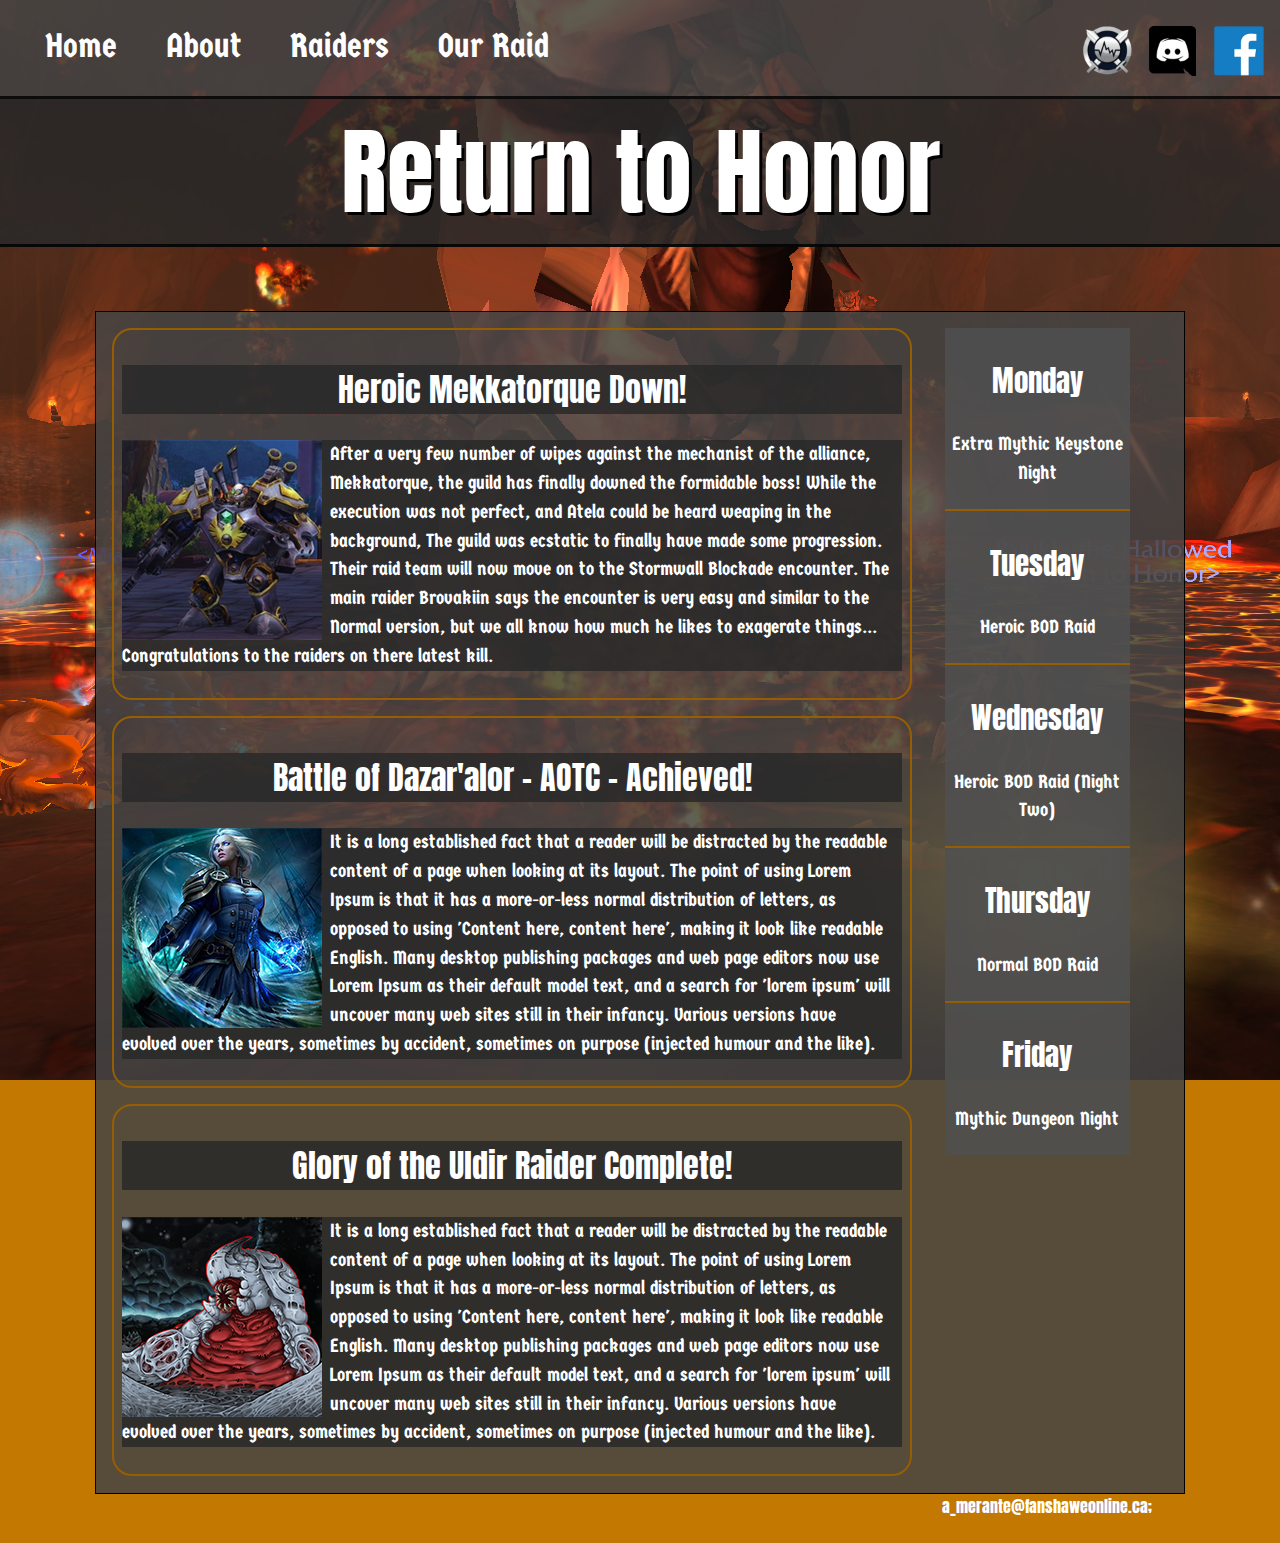
<file: Index.html>
<!DOCTYPE html>
<html>
    <head>

        <meta charset="utf-8" />
        <meta name="viewport" content="width=device-width, initial-scale=1.0" />
        <link href="CSS/main.css" rel="stylesheet" media="screen" />
        <link href="https://fonts.googleapis.com/css?family=Anton|Germania+One" rel="stylesheet">
        <!--[if lt IE 9]>
        <script src="http://html5shiv.googlecode.com/svn/trunk/html5.js"></script>
        <![endif]-->
        <title>Return To Honor</title>
    </head>
    <body>
        <div id="Navigation">

            <ul id="LeftNav">
                <li><a href="Index.html">Home</a></li>
                <li><a href="About.html">About</a></li>
                <li><a href="Raiders.html">Raiders</a></li>
                <li><a href="Raid.html">Our Raid</a></li>
            </ul>
            <ul id="RightNav">
                <li><a href="https://www.facebook.com/groups/323558867746202/"><img src="images/facebook.png" alt="Facebook Page" width="50px" height="50px"></a></li>
                <li><a href="https://discord.gg/Bcyc39p"><img src="images/disc.png" alt="Discord" width="50px" height="50px" ></a></li>
                <li><a href="https://www.warcraftlogs.com/guild/us/thrall/return%20to%20honor"><img src="images/log.png" alt="Warcraft Logs" width="50px" height="50px" ></a></li>
            </ul>
        </div>
        <div id="Header">  
            <h1>Return to Honor</h1>
        </div>
        <div id="Wrap">
            
            <div id="News">
                <div class="Section">
                    <h2>Heroic Mekkatorque Down!</h2>
                    <p><img src="images/Mekka.png">After a very few number of wipes against the mechanist of the alliance, Mekkatorque, the guild has finally downed the formidable boss! While the execution was not perfect, and Atela could be heard weaping in the background, The guild was ecstatic to finally have made some progression. Their raid team will now move on to the Stormwall Blockade encounter. The main raider Brovakiin says the encounter is very easy and similar to the Normal version, but we all know how much he likes to exagerate things... Congratulations to the raiders on there latest kill.</p>
                </div>
                <div class="Section">
                    <h2>Battle of Dazar'alor - AOTC - Achieved!</h2>
                    <p><img src="images/Jaina.png">It is a long established fact that a reader will be distracted by the readable content of a page when looking at its layout. The point of using Lorem Ipsum is that it has a more-or-less normal distribution of letters, as opposed to using 'Content here, content here', making it look like readable English. Many desktop publishing packages and web page editors now use Lorem Ipsum as their default model text, and a search for 'lorem ipsum' will uncover many web sites still in their infancy. Various versions have evolved over the years, sometimes by accident, sometimes on purpose (injected humour and the like).</p>
                </div>
                <div class="Section">
                    <h2>Glory of the Uldir Raider Complete!</h2>
                    <p><img src="images/ghuun.png">It is a long established fact that a reader will be distracted by the readable content of a page when looking at its layout. The point of using Lorem Ipsum is that it has a more-or-less normal distribution of letters, as opposed to using 'Content here, content here', making it look like readable English. Many desktop publishing packages and web page editors now use Lorem Ipsum as their default model text, and a search for 'lorem ipsum' will uncover many web sites still in their infancy. Various versions have evolved over the years, sometimes by accident, sometimes on purpose (injected humour and the like).</p>
                </div>
            </div>
        
            <div id="Events">
                <ul>
                    <li><h3>Monday</h3><p>Extra Mythic Keystone Night</p></li>
                    <li><h3>Tuesday</h3><p>Heroic BOD Raid</p></li>
                    <li><h3>Wednesday</h3><p>Heroic BOD Raid (Night Two)</p></li>
                    <li><h3>Thursday</h3><p>Normal BOD Raid</p></li>
                    <li><h3>Friday</h3><p>Mythic Dungeon Night</p></li>
                </ul>
            </div>
        </div>
        
        <div id="Footer">
            <a href="mailto:a_merante@fanshaweonline.ca">a_merante@fanshaweonline.ca</a>;
        </div>
    </body>
</html>
</file>
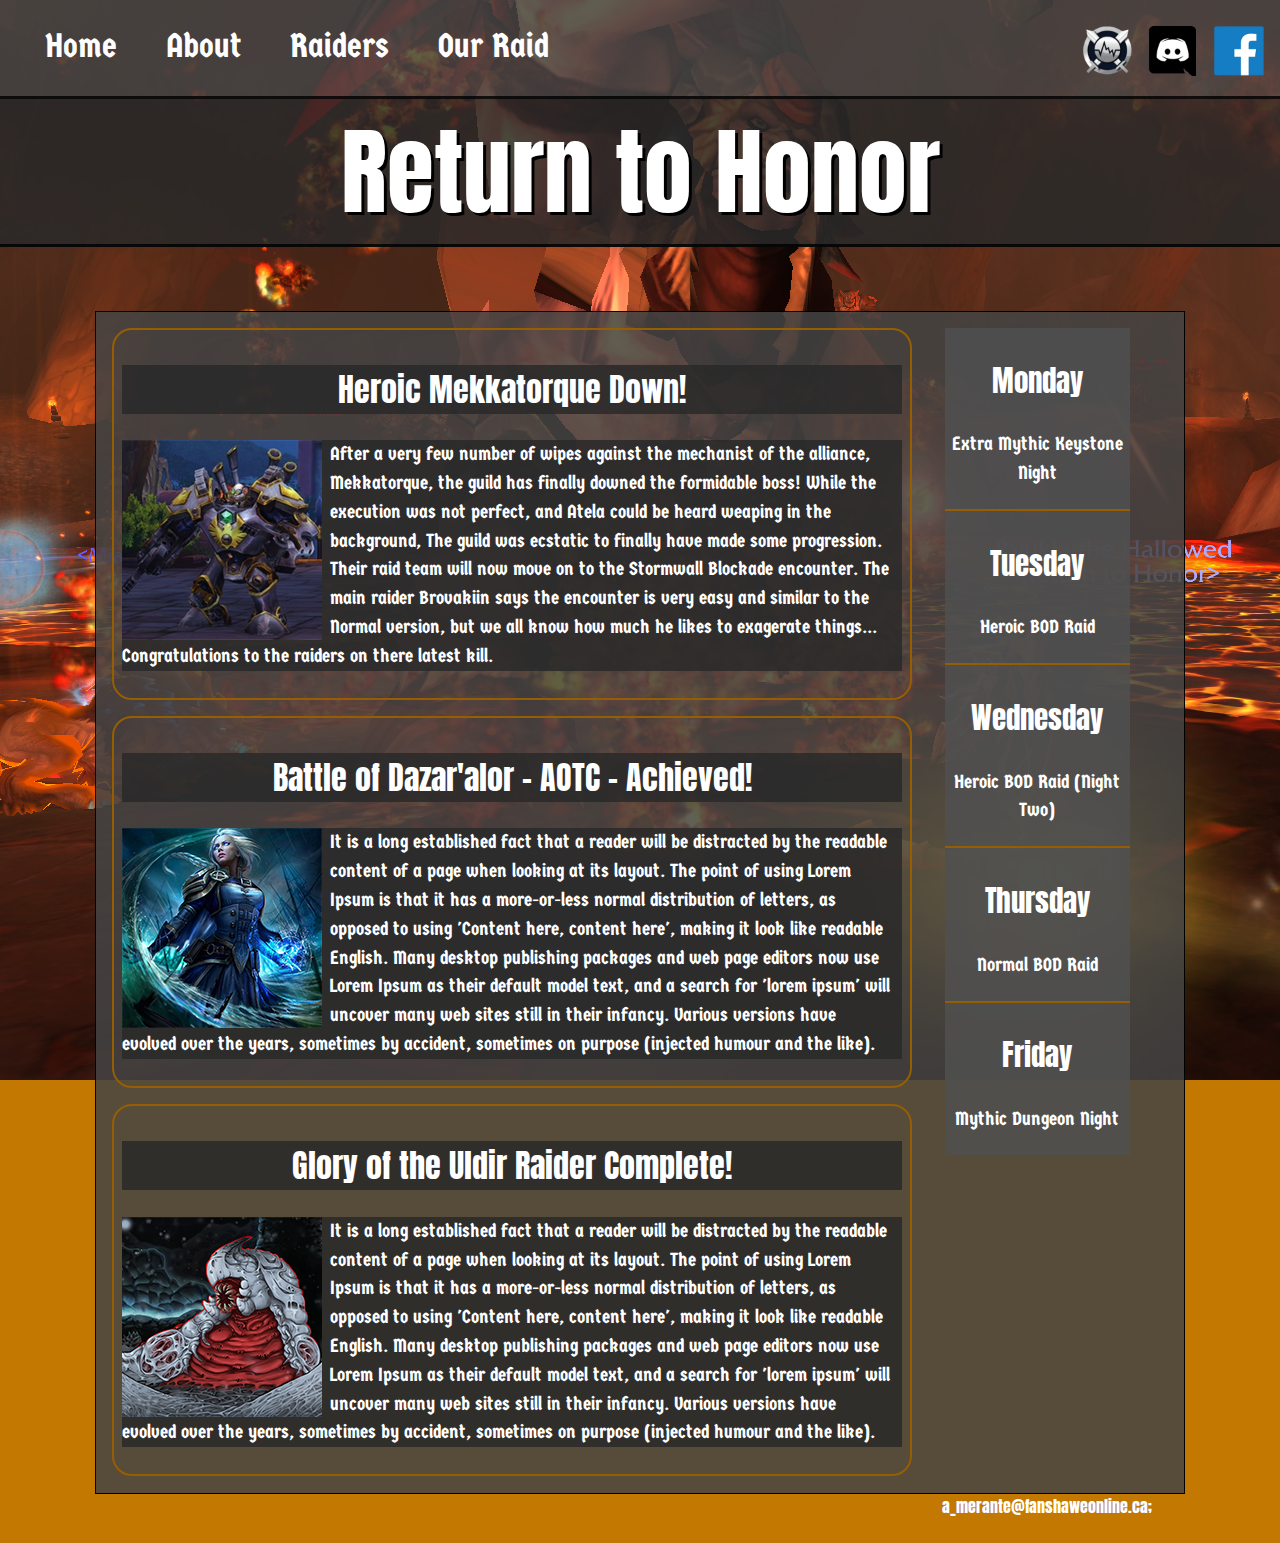
<file: index.html>
<!DOCTYPE html>
<html>
    <head>

        <meta charset="utf-8" />
        <meta name="viewport" content="width=device-width, initial-scale=1.0" />
        <link href="CSS/main.css" rel="stylesheet" media="screen" />
        <link href="https://fonts.googleapis.com/css?family=Anton|Germania+One" rel="stylesheet">
        <!--[if lt IE 9]>
        <script src="http://html5shiv.googlecode.com/svn/trunk/html5.js"></script>
        <![endif]-->
        <title>Return To Honor</title>
    </head>
    <body>
        <div id="Navigation">

            <ul id="LeftNav">
                <li><a href="index.html">Home</a></li>
                <li><a href="About.html">About</a></li>
                <li><a href="Raiders.html">Raiders</a></li>
                <li><a href="Raid.html">Our Raid</a></li>
            </ul>
            <ul id="RightNav">
                <li><a href="https://www.facebook.com/groups/323558867746202/"><img src="images/facebook.png" alt="Facebook Page" width="50px" height="50px"></a></li>
                <li><a href="https://discord.gg/Bcyc39p"><img src="images/disc.png" alt="Discord" width="50px" height="50px" ></a></li>
                <li><a href="https://www.warcraftlogs.com/guild/us/thrall/return%20to%20honor"><img src="images/log.png" alt="Warcraft Logs" width="50px" height="50px" ></a></li>
            </ul>
        </div>
        <div id="Header">  
            <h1>Return to Honor</h1>
        </div>
        <div id="Wrap">
            
            <div id="News">
                <div class="Section">
                    <h2>Heroic Mekkatorque Down!</h2>
                    <p><img src="images/Mekka.png">After a very few number of wipes against the mechanist of the alliance, Mekkatorque, the guild has finally downed the formidable boss! While the execution was not perfect, and Atela could be heard weaping in the background, The guild was ecstatic to finally have made some progression. Their raid team will now move on to the Stormwall Blockade encounter. The main raider Brovakiin says the encounter is very easy and similar to the Normal version, but we all know how much he likes to exagerate things... Congratulations to the raiders on there latest kill.</p>
                </div>
                <div class="Section">
                    <h2>Battle of Dazar'alor - AOTC - Achieved!</h2>
                    <p><img src="images/Jaina.png">It is a long established fact that a reader will be distracted by the readable content of a page when looking at its layout. The point of using Lorem Ipsum is that it has a more-or-less normal distribution of letters, as opposed to using 'Content here, content here', making it look like readable English. Many desktop publishing packages and web page editors now use Lorem Ipsum as their default model text, and a search for 'lorem ipsum' will uncover many web sites still in their infancy. Various versions have evolved over the years, sometimes by accident, sometimes on purpose (injected humour and the like).</p>
                </div>
                <div class="Section">
                    <h2>Glory of the Uldir Raider Complete!</h2>
                    <p><img src="images/ghuun.png">It is a long established fact that a reader will be distracted by the readable content of a page when looking at its layout. The point of using Lorem Ipsum is that it has a more-or-less normal distribution of letters, as opposed to using 'Content here, content here', making it look like readable English. Many desktop publishing packages and web page editors now use Lorem Ipsum as their default model text, and a search for 'lorem ipsum' will uncover many web sites still in their infancy. Various versions have evolved over the years, sometimes by accident, sometimes on purpose (injected humour and the like).</p>
                </div>
            </div>
        
            <div id="Events">
                <ul>
                    <li><h3>Monday</h3><p>Extra Mythic Keystone Night</p></li>
                    <li><h3>Tuesday</h3><p>Heroic BOD Raid</p></li>
                    <li><h3>Wednesday</h3><p>Heroic BOD Raid (Night Two)</p></li>
                    <li><h3>Thursday</h3><p>Normal BOD Raid</p></li>
                    <li><h3>Friday</h3><p>Mythic Dungeon Night</p></li>
                </ul>
            </div>
        </div>
        
        <div id="Footer">
            <a href="mailto:a_merante@fanshaweonline.ca">a_merante@fanshaweonline.ca</a>;
        </div>
    </body>
</html>
</file>
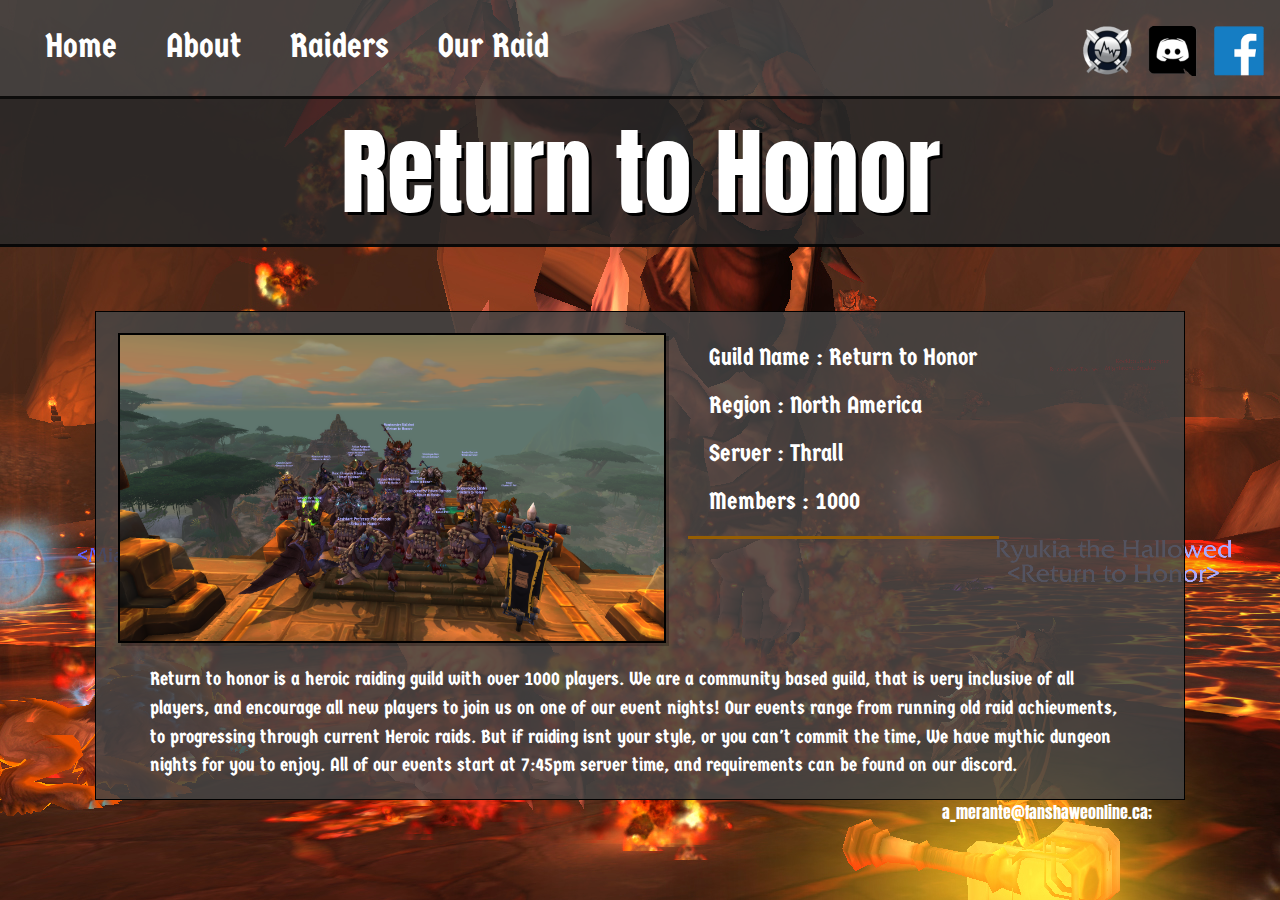
<file: About.html>
<!DOCTYPE html>
<html>
    <head>

        <meta charset="utf-8" />
        <meta name="viewport" content="width=device-width, initial-scale=1.0" />
        <link href="CSS/main.css" rel="stylesheet" media="screen" />
        <link href="https://fonts.googleapis.com/css?family=Anton|Germania+One" rel="stylesheet">
        <!--[if lt IE 9]>
        <script src="http://html5shiv.googlecode.com/svn/trunk/html5.js"></script>
        <![endif]-->
        <title>Return To Honor</title>
    </head>
    <body>
        <div id="Navigation">

            <ul id="LeftNav">
                <li><a href="Index.html">Home</a></li>
                <li><a href="About.html">About</a></li>
                <li><a href="Raiders.html">Raiders</a></li>
                <li><a href="Raid.html">Our Raid</a></li>
            </ul>
            <ul id="RightNav">
                <li><a href="https://www.facebook.com/groups/323558867746202/"><img src="images/facebook.png" alt="Facebook Page" width="50px" height="50px"></a></li>
                <li><a href="https://discord.gg/Bcyc39p"><img src="images/disc.png" alt="Discord" width="50px" height="50px" ></a></li>
                <li><a href="https://www.warcraftlogs.com/guild/us/thrall/return%20to%20honor"><img src="images/log.png" alt="Warcraft Logs" width="50px" height="50px" ></a></li>
            </ul>
        </div>
        <div id="Header">  
            <h1>Return to Honor</h1>
        </div>
        <div id="Wrap">
            <div id="About">
                <img src="images/guild.png">
                <ul>
                    <li>Guild Name : Return to Honor</li>
                    <li>Region  : North America</li>
                    <li>Server  : Thrall</li>
                    <li>Members : 1000</li>
                </ul>
                <p>Return to honor is a heroic raiding guild with over 1000 players. We are a community based guild, that is very inclusive of all players, and encourage all new players to join us on one of our event nights! Our events range from running old raid achievments, to progressing through current Heroic raids. But if raiding isnt your style, or you can't commit the time, We have mythic dungeon nights for you to enjoy. All of our events start at 7:45pm server time, and requirements can be found on our discord.</p>
            </div>
            
            
            
        </div>
            
        <div id="Footer">
            <a href="mailto:a_merante@fanshaweonline.ca">a_merante@fanshaweonline.ca</a>;
        </div>
    </body>
</html>
</file>
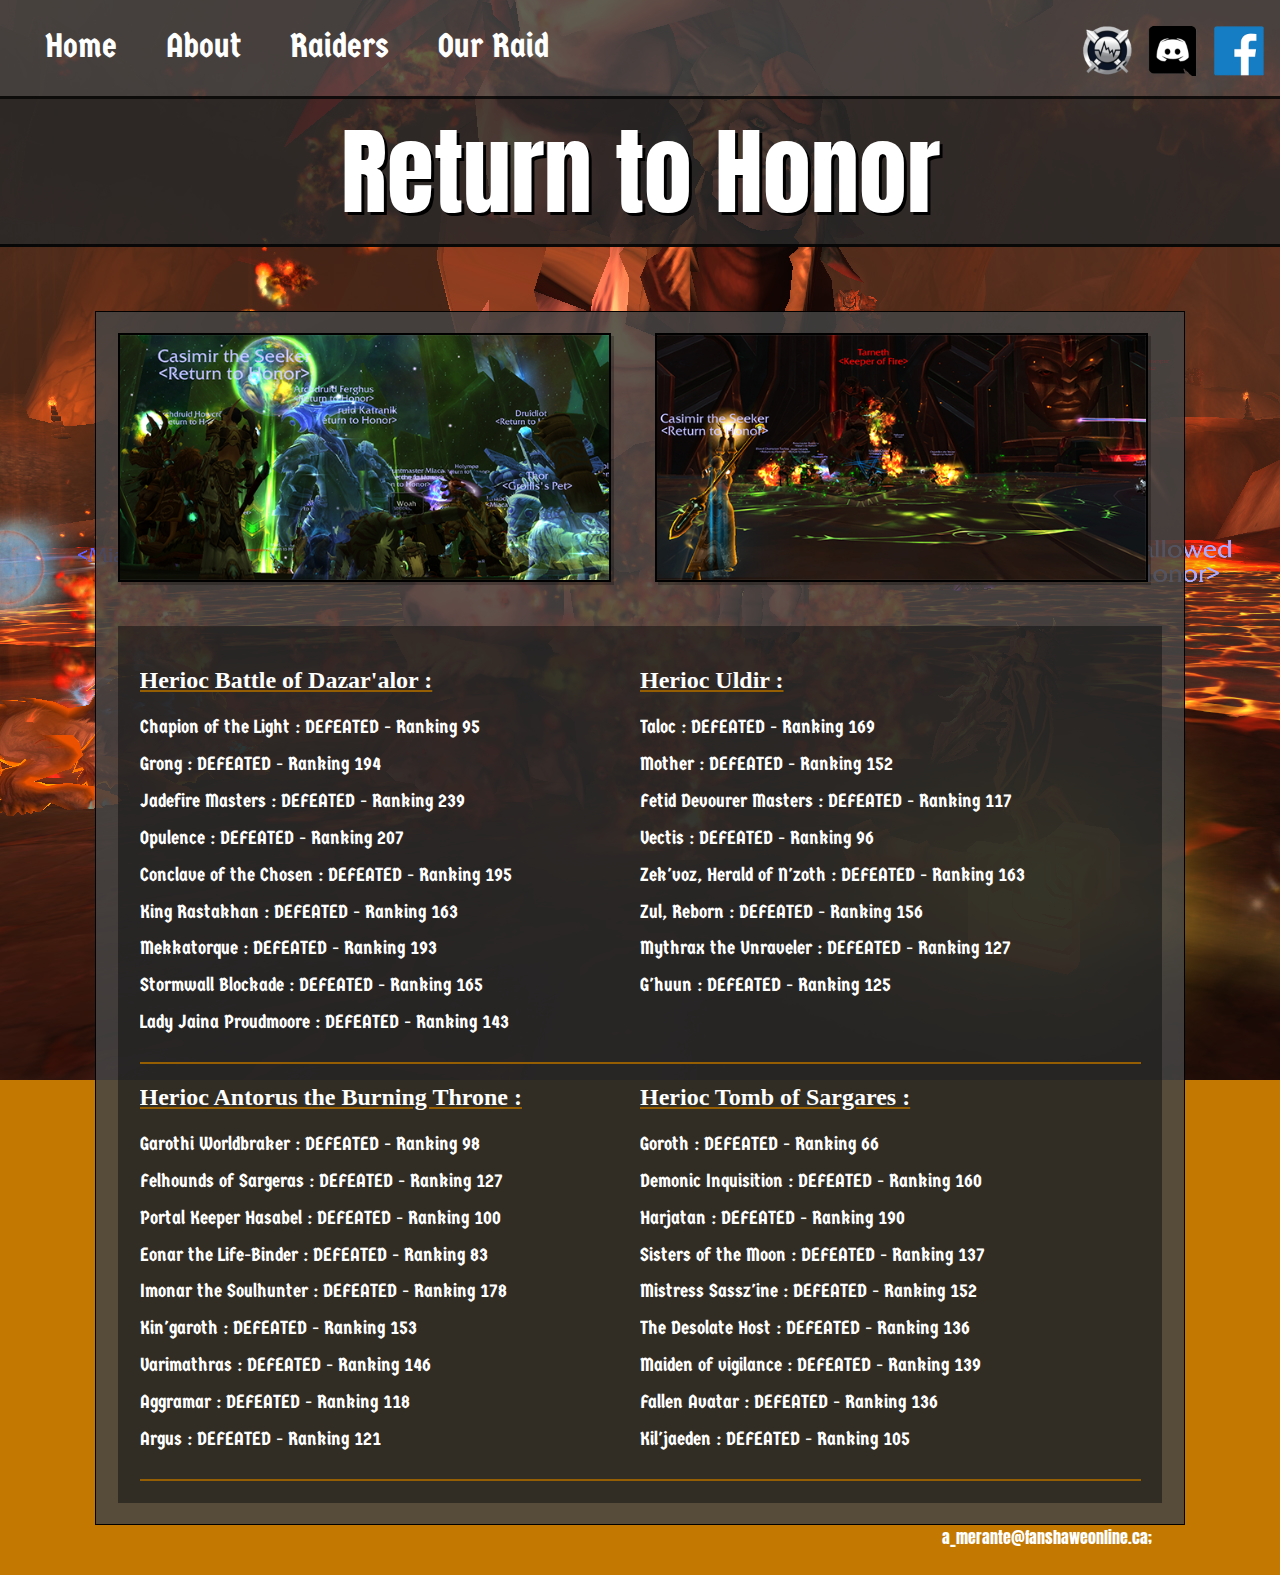
<file: Raid.html>
<!DOCTYPE html>
<html>
    <head>

        <meta charset="utf-8" />
        <meta name="viewport" content="width=device-width, initial-scale=1.0" />
        <link href="CSS/main.css" rel="stylesheet" media="screen" />
        <link href="https://fonts.googleapis.com/css?family=Anton|Germania+One" rel="stylesheet">
        <!--[if lt IE 9]>
        <script src="http://html5shiv.googlecode.com/svn/trunk/html5.js"></script>
        <![endif]-->
        <title>Return To Honor</title>
    </head>
    <body>
        <div id="Navigation">

            <ul id="LeftNav">
                <li><a href="Index.html">Home</a></li>
                <li><a href="About.html">About</a></li>
                <li><a href="Raiders.html">Raiders</a></li>
                <li><a href="Raid.html">Our Raid</a></li>
            </ul>
            <ul id="RightNav">
                <li><a href="https://www.facebook.com/groups/323558867746202/"><img src="images/facebook.png" alt="Facebook Page" width="50px" height="50px"></a></li>
                <li><a href="https://discord.gg/Bcyc39p"><img src="images/disc.png" alt="Discord" width="50px" height="50px" ></a></li>
                <li><a href="https://www.warcraftlogs.com/guild/us/thrall/return%20to%20honor"><img src="images/log.png" alt="Warcraft Logs" width="50px" height="50px" ></a></li>
            </ul>
        </div>
        <div id="Header">  
            <h1>Return to Honor</h1>
        </div>
        
        <div id="Wrap">
            <div id="RaidPictures">
                <img src="images/guild1.png" alt="Guild Picture">
                <img src="images/guild2.png" alt="Guild Picture">
            </div>
        
            <div id="RaidInfo">
                <div class="RaidTier">
                    <h2>Herioc Battle of Dazar'alor :</h2>
                    <ol>
                        <li>Chapion of the Light : DEFEATED - Ranking 95</li>
                        <li>Grong : DEFEATED - Ranking 194</li>
                        <li>Jadefire Masters : DEFEATED - Ranking 239</li>
                        <li>Opulence : DEFEATED - Ranking 207</li>
                        <li>Conclave of the Chosen : DEFEATED - Ranking 195</li>
                        <li>King Rastakhan : DEFEATED - Ranking 163</li>
                        <li>Mekkatorque : DEFEATED - Ranking 193</li>
                        <li>Stormwall Blockade : DEFEATED - Ranking 165</li>
                        <li>Lady Jaina Proudmoore : DEFEATED - Ranking 143</li>
                    </ol>
                </div>
                <div class="RaidTier">
                    <h2>Herioc Uldir :</h2>
                    <ol>
                        <li>Taloc : DEFEATED - Ranking 169</li>
                        <li>Mother : DEFEATED - Ranking 152</li>
                        <li>Fetid Devourer Masters : DEFEATED - Ranking 117</li>
                        <li>Vectis : DEFEATED - Ranking 96</li>
                        <li>Zek'voz, Herald of N'zoth : DEFEATED - Ranking 163</li>
                        <li>Zul, Reborn : DEFEATED - Ranking 156</li>
                        <li>Mythrax the Unraveler : DEFEATED - Ranking 127</li>
                        <li>G'huun : DEFEATED - Ranking 125</li>
                        <li></li>
                    </ol>
                </div>
                <div class="RaidTier">
                    <h2>Herioc Antorus the Burning Throne :</h2>
                    <ol>
                        <li>Garothi Worldbraker : DEFEATED - Ranking 98</li>
                        <li>Felhounds of Sargeras : DEFEATED - Ranking 127</li>
                        <li>Portal Keeper Hasabel : DEFEATED - Ranking 100</li>
                        <li>Eonar the Life-Binder : DEFEATED - Ranking 83</li>
                        <li>Imonar the Soulhunter : DEFEATED - Ranking 178</li>
                        <li>Kin'garoth : DEFEATED - Ranking 153</li>
                        <li>Varimathras : DEFEATED - Ranking 146</li>
                        <li>Aggramar : DEFEATED - Ranking 118</li>
                        <li>Argus : DEFEATED - Ranking 121</li>
                    </ol>
                </div>
                <div class="RaidTier">
                    <h2>Herioc Tomb of Sargares :</h2>
                    <ol>
                        <li>Goroth : DEFEATED - Ranking 66</li>
                        <li>Demonic Inquisition : DEFEATED - Ranking 160</li>
                        <li>Harjatan : DEFEATED - Ranking 190</li>
                        <li>Sisters of the Moon : DEFEATED - Ranking 137</li>
                        <li>Mistress Sassz'ine : DEFEATED - Ranking 152</li>
                        <li>The Desolate Host : DEFEATED - Ranking 136</li>
                        <li>Maiden of vigilance : DEFEATED - Ranking 139</li>
                        <li>Fallen Avatar : DEFEATED - Ranking 136</li>
                        <li>Kil'jaeden : DEFEATED - Ranking 105</li>
                    </ol>
                </div>
            </div>
            
        </div>
        
        
        
        <div id="Footer">
            <a href="mailto:a_merante@fanshaweonline.ca">a_merante@fanshaweonline.ca</a>;
        </div>
    </body>
</html>
</file>
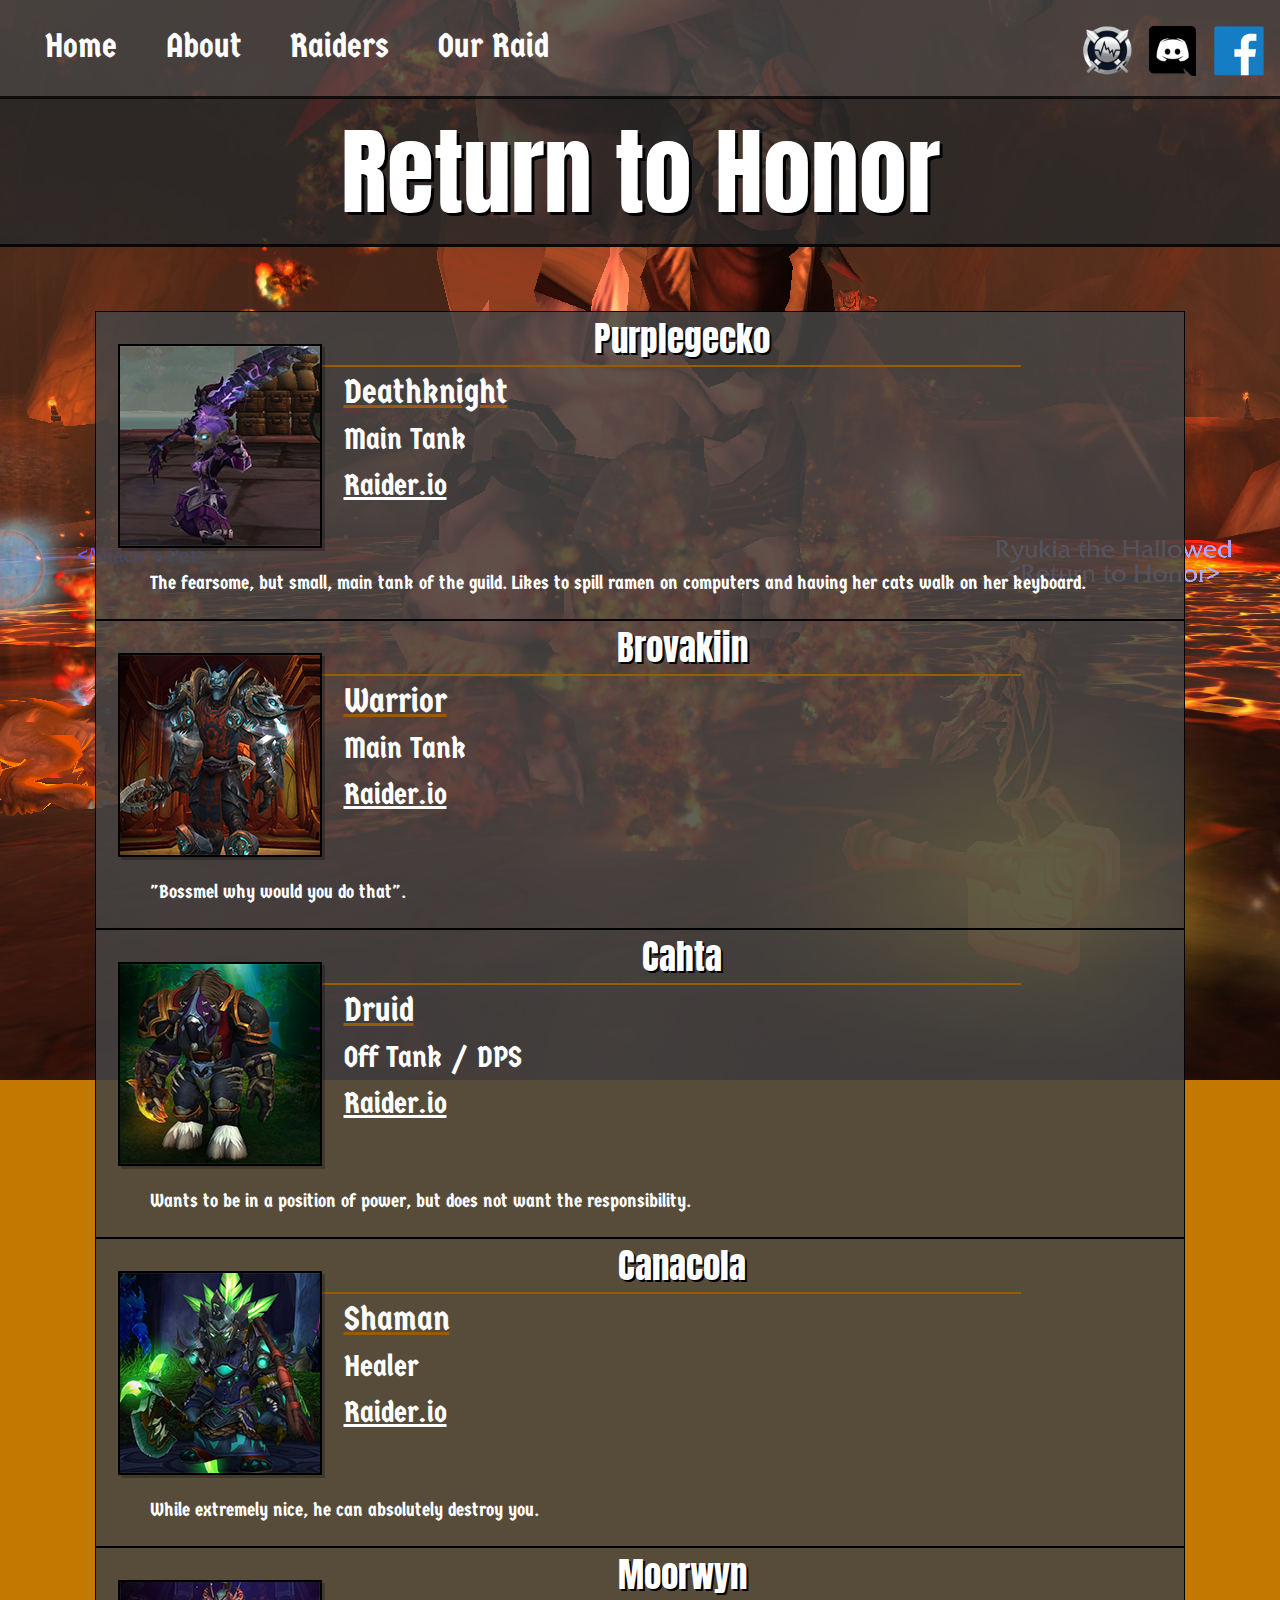
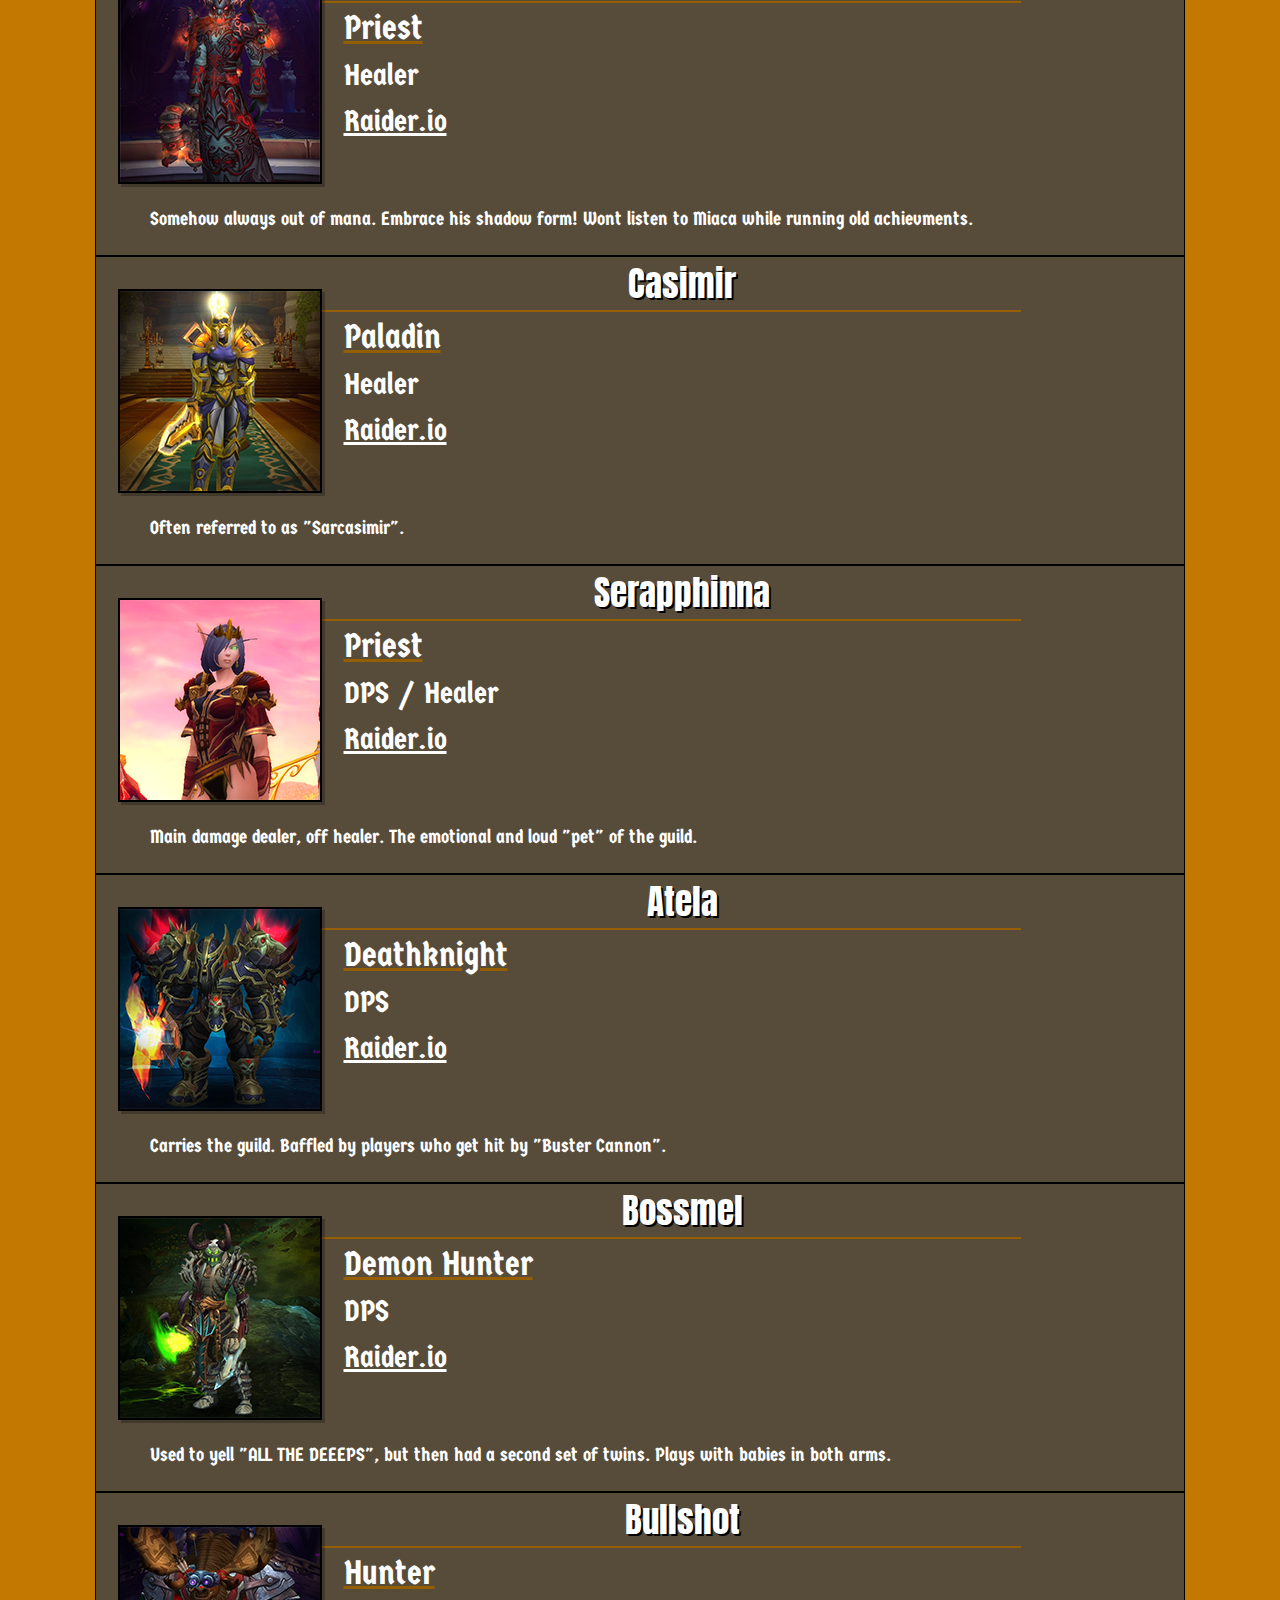
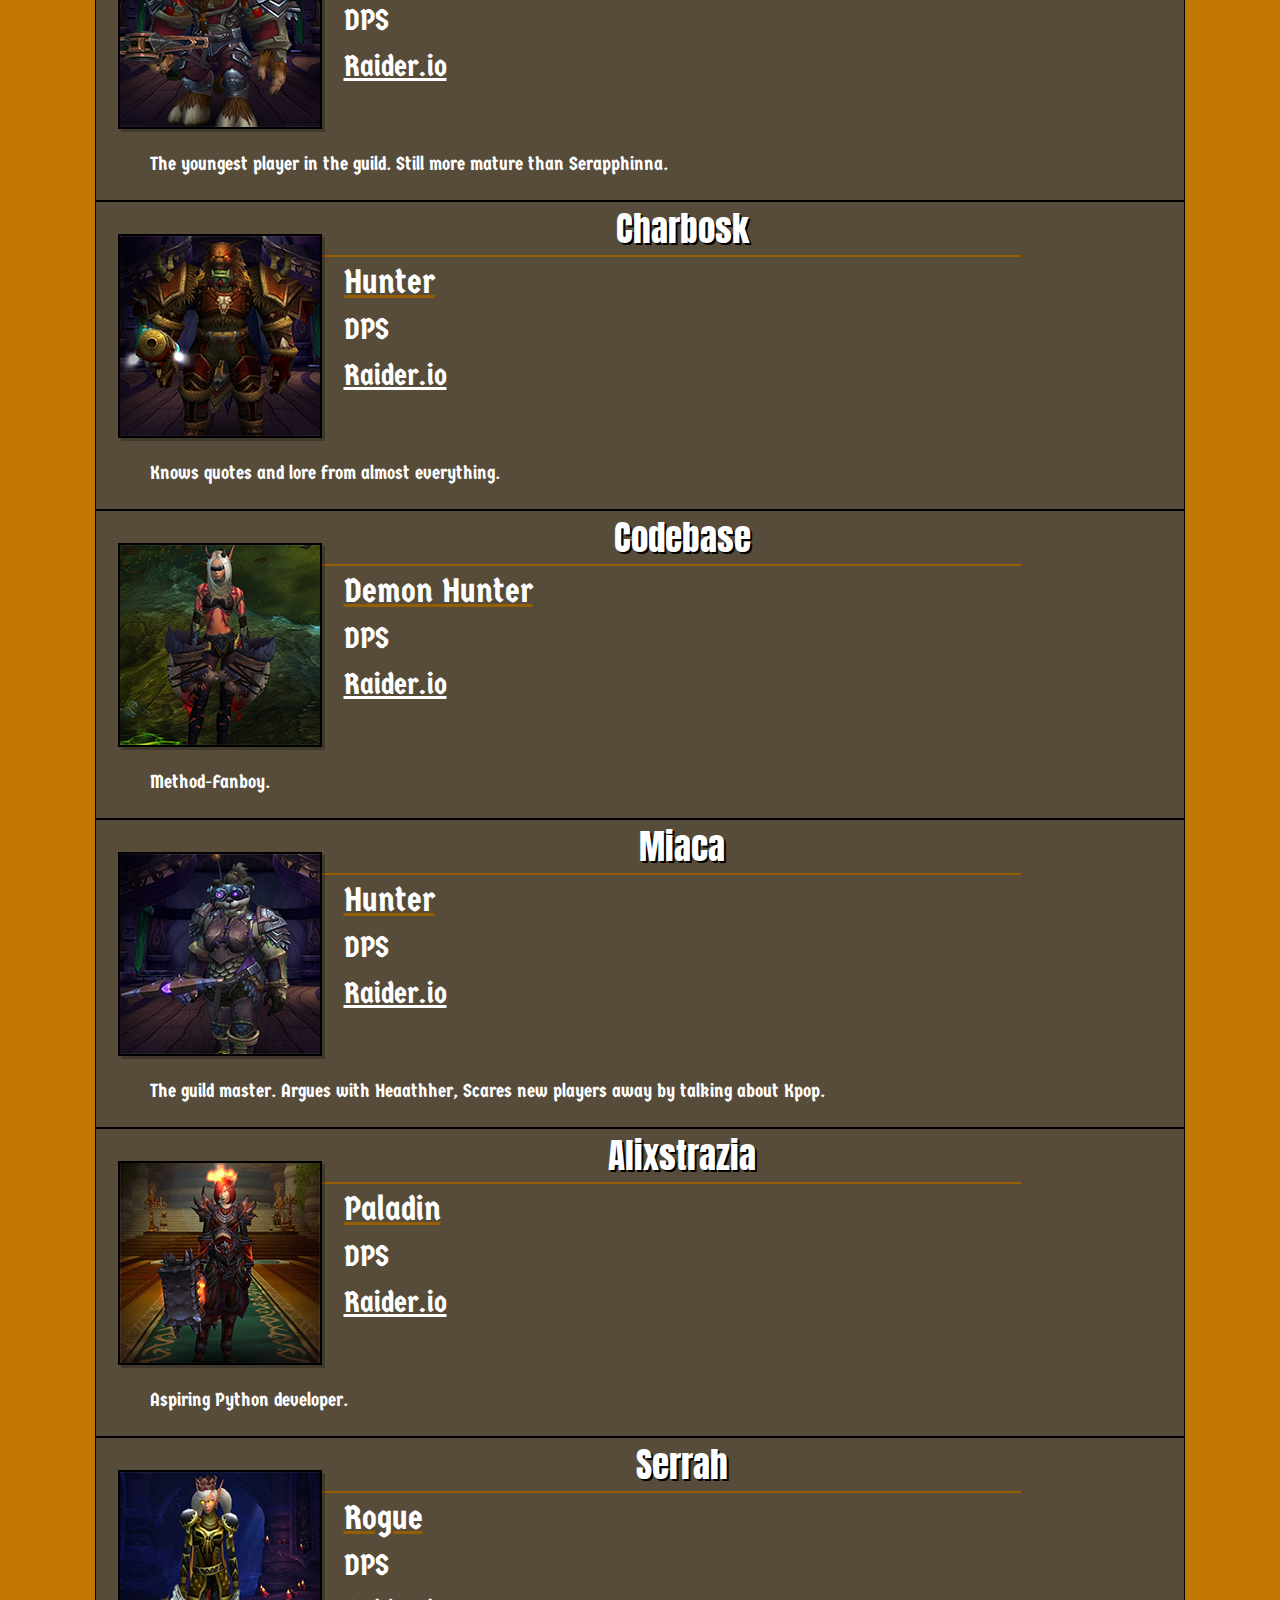
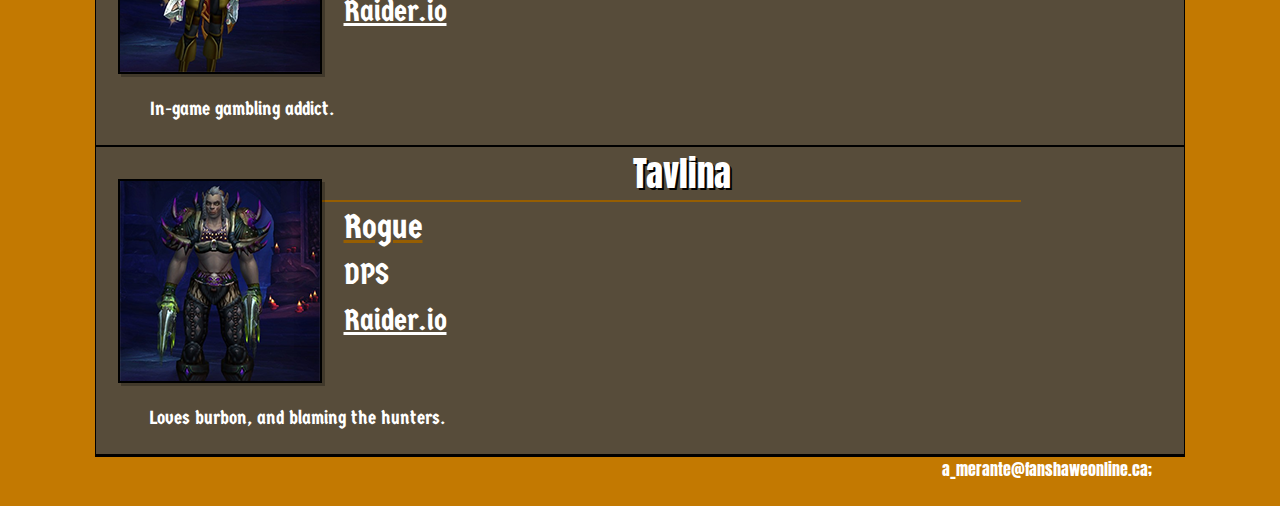
<file: Raiders.html>
<!DOCTYPE html>
<html>
    <head>

        <meta charset="utf-8" />
        <meta name="viewport" content="width=device-width, initial-scale=1.0" />
        <link href="CSS/main.css" rel="stylesheet" media="screen" />
        <link href="https://fonts.googleapis.com/css?family=Anton|Germania+One" rel="stylesheet">
        <!--[if lt IE 9]>
        <script src="http://html5shiv.googlecode.com/svn/trunk/html5.js"></script>
        <![endif]-->
        <title>Return To Honor</title>
    </head>
    <body>
        <div id="Navigation">

            <ul id="LeftNav">
                <li><a href="index.html">Home</a></li>
                <li><a href="About.html">About</a></li>
                <li><a href="Raiders.html">Raiders</a></li>
                <li><a href="Raid.html">Our Raid</a></li>
            </ul>
            <ul id="RightNav">
                <li><a href="https://www.facebook.com/groups/323558867746202/"><img src="images/facebook.png" alt="Facebook Page" width="50px" height="50px"></a></li>
                <li><a href="https://discord.gg/Bcyc39p"><img src="images/disc.png" alt="Discord" width="50px" height="50px" ></a></li>
                <li><a href="https://www.warcraftlogs.com/guild/us/thrall/return%20to%20honor"><img src="images/log.png" alt="Warcraft Logs" width="50px" height="50px" ></a></li>
            </ul>
        </div>
        <div id="Header">  
            <h1>Return to Honor</h1>
        </div>
        <div id="Wrap">
            <div class="CharacterDisplay">
                <img src="images/Characters/Purplegecko.png" alt="Character Photo">
                <h2>Purplegecko</h2>
                <ul>
                    <li>Deathknight</li>
                    <li>Main Tank</li>
                    <li><a href="https://raider.io/characters/us/thrall/Purplegecko" title="Raider.io">Raider.io</a></li>
                </ul>
                <p>The fearsome, but small, main tank of the guild. Likes to spill ramen on computers and having her cats walk on her keyboard.</p>
            </div>
            <div class="CharacterDisplay">
                <img src="images/Characters/Brovakiin.png" alt="Character Photo">
                <h2>Brovakiin</h2>
                <ul>
                    <li>Warrior</li>
                    <li>Main Tank</li>
                    <li><a href="https://raider.io/characters/us/thrall/Brovakiin" title="Raider.io">Raider.io</a></li>
                </ul>
                <p>"Bossmel why would you do that".</p>
            </div>
            <div class="CharacterDisplay">
                <img src="images/Characters/Cahta.png" alt="Character Photo">
                <h2>Cahta</h2>
                <ul>
                    <li>Druid</li>
                    <li>Off Tank / DPS</li>
                    <li><a href="https://raider.io/characters/us/thrall/Cahta" title="Raider.io">Raider.io</a></li>
                </ul>
                <p>Wants to be in a position of power, but does not want the responsibility.</p>
            </div>
            <div class="CharacterDisplay">
                <img src="images/Characters/Canacola.png" alt="Character Photo">
                <h2>Canacola</h2>
                <ul>
                    <li>Shaman</li>
                    <li>Healer</li>
                    <li><a href="https://raider.io/characters/us/thrall/Canacola" title="Raider.io">Raider.io</a></li>
                </ul>
                <p>While extremely nice, he can absolutely destroy you.</p>
            </div>
            <div class="CharacterDisplay">
                <img src="images/Characters/Moorwyn.png" alt="Character Photo">
                <h2>Moorwyn</h2>
                <ul>
                    <li>Priest</li>
                    <li>Healer</li>
                    <li><a href="https://raider.io/characters/us/thrall/Moorwyn" title="Raider.io">Raider.io</a></li>
                </ul>
                <p>Somehow always out of mana. Embrace his shadow form! Wont listen to Miaca while running old achievments.</p>
            </div>
            <div class="CharacterDisplay">
                <img src="images/Characters/Casimir.png" alt="Character Photo">
                <h2>Casimir</h2>
                <ul>
                    <li>Paladin</li>
                    <li>Healer</li>
                    <li><a href="https://raider.io/characters/us/thrall/Casimir" title="Raider.io">Raider.io</a></li>
                </ul>
                <p>Often referred to as "Sarcasimir". </p>
            </div>
            <div class="CharacterDisplay">
                <img src="images/Characters/seraphina.png" alt="Character Photo">
                <h2>Serapphinna</h2>
                <ul>
                    <li>Priest</li>
                    <li>DPS / Healer</li>
                    <li><a href="https://raider.io/characters/us/thrall/Serapphinaa" title="Raider.io">Raider.io</a></li>
                </ul>
                <p>Main damage dealer, off healer. The emotional and loud "pet" of the guild.</p>
            </div>
            <div class="CharacterDisplay">
                <img src="images/Characters/Atela.png" alt="Character Photo">
                <h2>Atela</h2>
                <ul>
                    <li>Deathknight</li>
                    <li>DPS</li>
                    <li><a href="https://raider.io/characters/us/thrall/Atela" title="Raider.io">Raider.io</a></li>
                </ul>
                <p>Carries the guild. Baffled by players who get hit by "Buster Cannon".</p>
            </div>
            <div class="CharacterDisplay">
                <img src="images/Characters/Bossmel.png" alt="Character Photo">
                <h2>Bossmel</h2>
                <ul>
                    <li>Demon Hunter</li>
                    <li>DPS</li>
                    <li><a href="https://raider.io/characters/us/thrall/Bossmel" title="Raider.io">Raider.io</a></li>
                </ul>
                <p>Used to yell "ALL THE DEEEPS", but then had a second set of twins. Plays with babies in both arms.</p>
            </div>
            <div class="CharacterDisplay">
                <img src="images/Characters/Bullshot.jpg" alt="Character Photo">
                <h2>Bullshot</h2>
                <ul>
                    <li>Hunter</li>
                    <li>DPS</li>
                    <li><a href="https://raider.io/characters/us/thrall/B%C3%B9llshot" title="Raider.io">Raider.io</a></li>
                </ul>
                <p>The youngest player in the guild. Still more mature than Serapphinna.</p>
            </div>
            <div class="CharacterDisplay">
                <img src="images/Characters/Charbosk.png" alt="Character Photo">
                <h2>Charbosk</h2>
                <ul>
                    <li>Hunter</li>
                    <li>DPS</li>
                    <li><a href="https://raider.io/characters/us/thrall/Charbosk" title="Raider.io">Raider.io</a></li>
                </ul>
                <p>Knows quotes and lore from almost everything.</p>
            </div>
            <div class="CharacterDisplay">
                <img src="images/Characters/Codebase.png" alt="Character Photo">
                <h2>Codebase</h2>
                <ul>
                    <li>Demon Hunter</li>
                    <li>DPS</li>
                    <li><a href="https://raider.io/characters/us/thrall/Codebase" title="Raider.io">Raider.io</a></li>
                </ul>
                <p>Method-Fanboy.</p>
            </div>
            <div class="CharacterDisplay">
                <img src="images/Characters/Miaca.png" alt="Character Photo">
                <h2>Miaca</h2>
                <ul>
                    <li>Hunter</li>
                    <li>DPS</li>
                    <li><a href="https://raider.io/characters/us/thrall/Miaca" title="Raider.io">Raider.io</a></li>
                </ul>
                <p>The guild master. Argues with Heaathher, Scares new players away by talking about Kpop.</p>
            </div>
            <div class="CharacterDisplay">
                <img src="images/Characters/Alixstrazia.png" alt="Character Photo">
                <h2>Alixstrazia</h2>
                <ul>
                    <li>Paladin</li>
                    <li>DPS</li>
                    <li><a href="https://raider.io/characters/us/thrall/Alixstrazia" title="Raider.io">Raider.io</a></li>
                </ul>
                <p>Aspiring Python developer.</p>
            </div>
            <div class="CharacterDisplay">
                <img src="images/Characters/Serahh.png" alt="Character Photo">
                <h2>Serrah</h2>
                <ul>
                    <li>Rogue</li>
                    <li>DPS</li>
                    <li><a href="https://raider.io/characters/us/thrall/Serahh" title="Raider.io">Raider.io</a></li>
                </ul>
                <p>In-game gambling addict.</p>
            </div>
            <div class="CharacterDisplay">
                <img src="images/Characters/Tavlina.png" alt="Character Photo">
                <h2>Tavlina</h2>
                <ul>
                    <li>Rogue</li>
                    <li>DPS</li>
                    <li><a href="https://raider.io/characters/us/thrall/Tavlina" title="Raider.io">Raider.io</a></li>
                </ul>
                <p>Loves burbon, and blaming the hunters.</p>
            </div>
            
            
        </div>
        <div id="Footer">
            <a href="mailto:a_merante@fanshaweonline.ca">a_merante@fanshaweonline.ca</a>;
        </div>
    </body>
</html>
</file>
<file: CSS/main.css>
body, #Navigation, #Header, #Wrap, #News, #Events, #Footer {
    display: block;
}

body {
    background: #c37901 url("../images/background1.jpg") no-repeat fixed;
    margin: 0;
    width: 100%;
}

/*-----------------Navigation Start-----------------*/

#Navigation {
    background-color: rgba(68, 68, 68, 0.85);
    overflow: auto;
    width: 100%;
    border-bottom: 3px solid rgba(0, 0, 0, 0.81);
}

#Navigation ul {
    display: inline;
    list-style: none;
    padding: 0;
}

#Navigation li {
    display: inline;
}

#Navigation a:hover {
    transition: all .5s;
    -webkit-transition: all .5s;
    -moz-transition: all .5s;
    -o-transition: all .5s;
    -ms-transition: all .5s;
    color: #965e02;
    text-decoration: underline;
}

#LeftNav {
    float: left;
    width: 70%;
    margin-top: 2%;
}

#LeftNav li {
    padding-left: 5%;
}

#LeftNav a{
    text-decoration: none;
    font: 34px 'Germania One', cursive, serif;
    color: #fff;
}

#RightNav {
    float: right;
    width: 25%;
    margin-top: 2%;
    margin-left: 5%;
}

#RightNav li {
    float: right;
    padding-right: 5%;
}

/*-----------------Navigation End-----------------*/

#Header {
    width: 100%;
    background-color: rgba(41, 41, 41, 0.85);
    border-bottom: 3px solid rgba(0, 0, 0, 0.81);
    margin-bottom: 5%;
    
}

#Header h1 {
    margin: 0;
    font: 600% 'Anton', sans-serif;
    color: #fff;
    text-shadow: 3px 3px #000;
    text-align: center;
}

#Wrap {
    width: 85%;
    margin: 0 auto;
    background-color: rgba(68, 68, 68, 0.85);
    overflow: auto;
    border: 1px solid #000;
    
}

#Wrap a:hover {
    transition: all .5s;
    -webkit-transition: all .5s;
    -moz-transition: all .5s;
    -o-transition: all .5s;
    -ms-transition: all .5s;
    color: #965e02;
    text-decoration: underline;
    
}

#News {
    width: 75%;
    float: left;
    
}

.Section {
    margin-top: 2%;
    margin-bottom: 2%;
    margin-left: 2%;
	
    padding:1%;
    overflow: auto;
    border: 2px solid #965e02;
    border-radius: 20px;
    
}

.Section h2 {
    font: 200% 'Anton', sans-serif;
    text-align: center;
    background-color: rgba(41, 41, 41, 0.85);
    color: #fff;
}

.Section img {
    float: left;
    padding-right: 1%;
}

.Section p {
    padding-right: 1%;
    background-color: rgba(41, 41, 41, 0.85);
    font: 120%/1.5 'Germania One', cursive, serif;
    color: #fff;
    
}

#Events {
    width: 17%;
    float: right;
    margin: 0 5% 0 0;
    padding-top: 1.5%;
}


#Events ul {
    margin: 0;
    padding-left: 0;
    overflow: auto;
    list-style: none;
    
    
}

#Events li {
    padding: 1%;
    border-top: 2px solid #965e02;
    background-color: rgba(80, 80, 80, 0.85);
    text-align: center;
}

#Events li:first-child {
    border-top: none;
}

#Events h3 {
    font: 180% 'Anton', sans-serif;
    color: #fff;
}

#Events p {
    font: 120%/1.5 'Germania One', cursive, serif;
    color: #fff;
}

#Footer {
    clear: both;
    float: right;
    margin-right: 10%;
    margin-bottom: 2%;
    font: 100% 'Anton', sans-serif;
    color: #fff;
}

#Footer a {
    text-decoration: none;
    color: #fff;
}

#About {
    width: 100%;
    margin: 0 auto;
}

#About img {
    width: 50%;
    float: left;
    margin: 2%;
    border: 2px solid #000;
    box-shadow: 3px 3px rgba(0, 0, 0, 0.25);
}

#About ul {
    margin: 0;
    padding: 2% 2% 1% 2%;;
    list-style: none;
    font: 150%/2 'Germania One', sans-serif;
    color: #fff;
    float: left;
    border-bottom: 3px solid #965e02 ;
}

#About p {
    clear: both;
    font: 120%/1.5 'Germania One', cursive, serif;
    color: #fff; 
    padding-left: 5%;
    padding-right: 5%;
    
}

.CharacterDisplay {
    overflow: auto;
    width: 100%;
    border-bottom: 2px solid #000;
    padding-bottom: 2%;
}


.CharacterDisplay img{
    border: 2px solid #000;
    box-shadow: 3px 3px rgba(0, 0, 0, 0.25);
    float: left;
    margin : 3% 2% 2% 2%;
    transition: all 0.5s;
}

.CharacterDisplay img:hover{
    transform: scale(1.2);
}

.CharacterDisplay h2{
    text-align: center;
    width: 80%;
    font: 220% 'Anton', sans-serif;
    color: #fff;
    text-shadow: 2px 2px #000;
    margin-bottom: 0;
    margin-top: 0;
    margin-left: 5%;
    border-bottom: 2px solid #965e02;
}

.CharacterDisplay ul{
    list-style: none;
    margin-top: 0;
    margin-bottom: 0;
}

.CharacterDisplay li{
    font: 190%/1.5 'Germania One', cursive, serif;
    color: #fff;
}

.CharacterDisplay li:first-child{
    font-size: 210%;
    text-decoration: underline #965e02;
}

.CharacterDisplay a{
    color: #fff;
}

.CharacterDisplay p{
    clear: both;
    margin: 0 5%;
    font: 120%/1.4 'Germania One', cursive, serif;
    color: #fff;
}

#RaidPictures {
    width: 100%;
    overflow: auto;
    margin: 0 auto;
}

#RaidPictures img {
    overflow: auto;
    width: 45%;
    float: left;
    margin: 2%;
    border: 2px solid #000;
    box-shadow: 3px 3px rgba(0, 0, 0, 0.25);
}

#RaidInfo {
    margin: 2%;
    overflow: auto;
    padding: 2%;
    background-color: rgba(18, 18, 18, 0.55);
}

.RaidTier {
    width: 50%;
    float: left;
    overflow: auto;
    color: #fff;
    border-bottom: 2px solid #965e02;
}

.RaidTier h2{
    text-decoration: underline #965e02;
}

.RaidTier ol{
    padding: 0;
}

.RaidTier li{
    padding-bottom: 2%;
    font: 120%/1.4 'Germania One', cursive, serif;
}

@media screen and (max-width:1000px) {
    #Events {
        margin-right: 3%;
        width: 20%;
    }
    .Section img {
        width: 32%;
    }
    
    .Section p {
        line-height: 1.4;
        padding: 1%;
    }
    
    .Events h3{ 
        font-size: 150%;
    }
    .RaidTier {
        width: 100%;
    }
}


@media screen and (max-width:800px) {
    body{
        background-image: none;
    }
    
    #wrap {
        width: 95%;
        margin: 0;
    }
    
    .Section {
        border-radius: 0;
        padding: 0;
    }
    
    .Section h2 {
        margin-top: 0;
    }
    
    .Section img {
        width: 28%;
    }
    
    .Section p {
        margin: 0;

    }   
    
    #About ul {
        font: 130%/1.5 'Germania One', cursive, serif;
    }
}

@media screen and (max-width:730px){
    #Wrap {
        width: 100%;
    }
    #Navigation {
        margin: 0;
    }
    
    #Navigation ul{
        display: block;
    }
    #LeftNav {
        width: 50%;
        float: left;
        margin: 0;
    }
    
    #LeftNav li {
        display: block;    
    }
    
    #RightNav {
        width: 50%;
        overflow: auto;
        margin: 0;
    }
    
    #RightNav li {
        display: block;
        clear: right;
    }
    
    #Header h1{
        font-size: 450%;
    }
    
    .Section img {
        display: none;
    }
    #RaidPictures img {
        float: none;
        display: block;
        width: 80%;
        margin: 2% auto;
    }
}


@media screen and (max-width:600px){
    
    
    .Section {
        border: none;
        margin-bottom: 4%;
        padding-bottom: 1%;
    }
    
    .Section h2 {
        margin-bottom: 0;
        border-bottom: 3px solid #965e02 ;
    }
    
    
    #Events {
        float: left;
        margin-right: 0;
        padding: 0;
        width: 25%;
    }
    
    #Events h3 {
        font-size: 130%;
    }
    
    #About img {
        display: block;
        width: 95%;
        margin: 1% auto;
        float: none;
    }
    
    #About ul {
        border-bottom: none;
        text-align: center;
        float: none;
        clear: both;
    }
}

@media screen and (max-width:490px){
    .CharacterDisplay img {
        display: block;
        float: none;
        margin: 0 auto;
    }
    
    .CharacterDisplay h2 {
        margin: 0;
        width: 100%;
    }
    
    .CharacterDisplay  ul {
        text-align: center;
        margin: 0;
        padding: 0;
    }
}

@media screen and (max-width:470px){
    
    #Header {
        margin: 0;
    }
    
    #Header h1{
        font-size: 350%;
    }

    .Section {
        margin: 0;
        padding: 0;
    }
    
    .Section h2 {
        border-top: 3px solid #965e02 ;
    }
    
    #RaidInfo {
        margin: 0;
    }
}

@media screen and (max-width:425px){
    #News {
        width:100%;
    }
    
    #Events {
        width: 100%;
    }
    
    #RaidPictures img {
        width: 95%;
    }
    
    #RaidPictures img:first-child {
        display: none;
    }
}

@media screen and (max-width:370px){
    #Header h1{
        font-size: 250%;
    }
    .Section h2 {
        font-size: 150%;
    }
}
</file>
